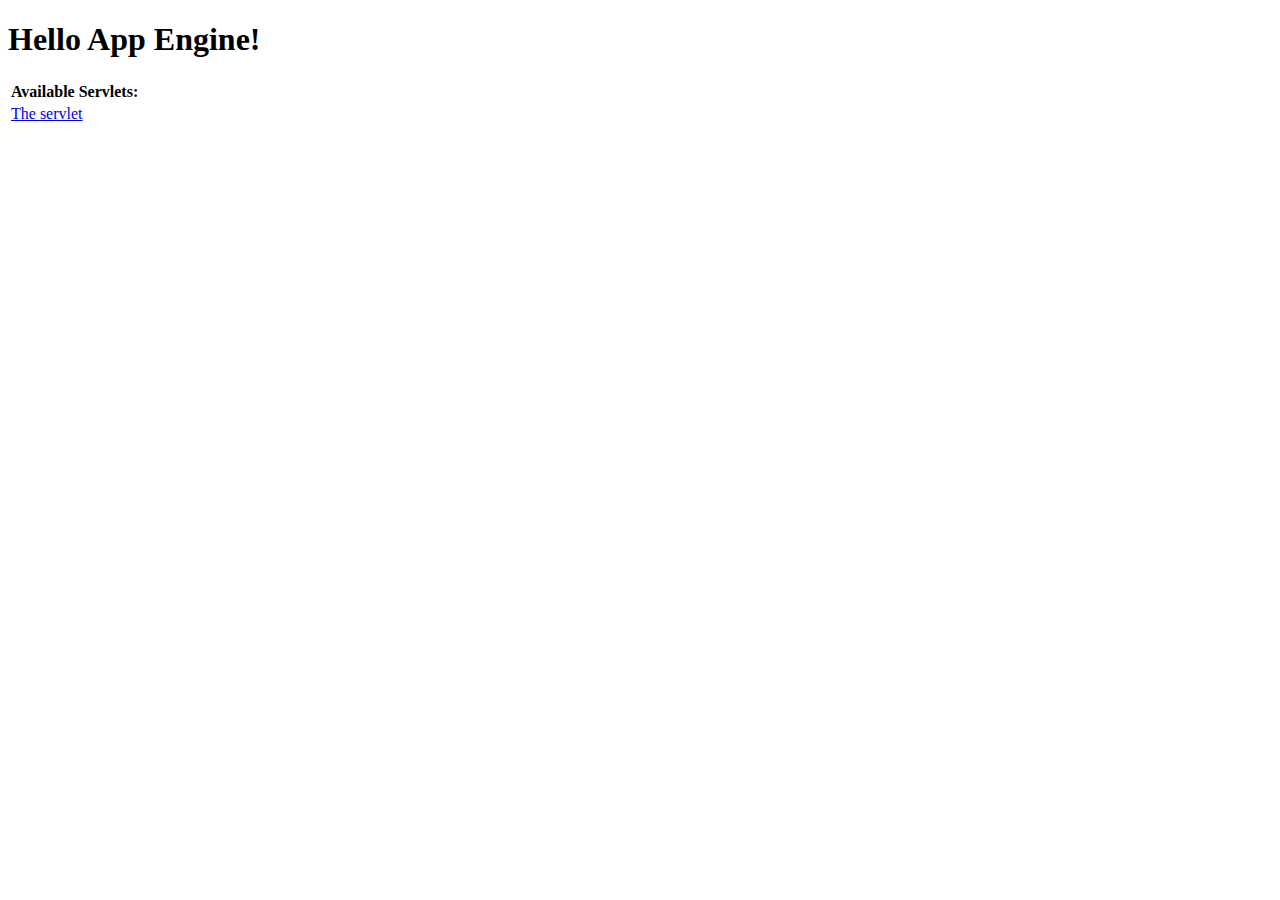
<file: src/main/webapp/index.html>
<!DOCTYPE html 
     PUBLIC "-//W3C//DTD XHTML 1.0 Strict//EN"
    "http://www.w3.org/TR/xhtml1/DTD/xhtml1-strict.dtd">
<html xmlns="http://www.w3.org/1999/xhtml" xml:lang="en" lang="en">
  <head>
    <meta http-equiv="content-type" content="text/html; charset=UTF-8" />
    <title>David</title>
  </head>

  <body>
    <h1>Hello App Engine!</h1>
  
    <table>
      <tr>
        <td colspan="2" style="font-weight:bold;">Available Servlets:</td>        
      </tr>
      <tr>
        <td><a href='/hello'>The servlet</a></td>
      </tr>
    </table>
  </body>
</html>
</file>
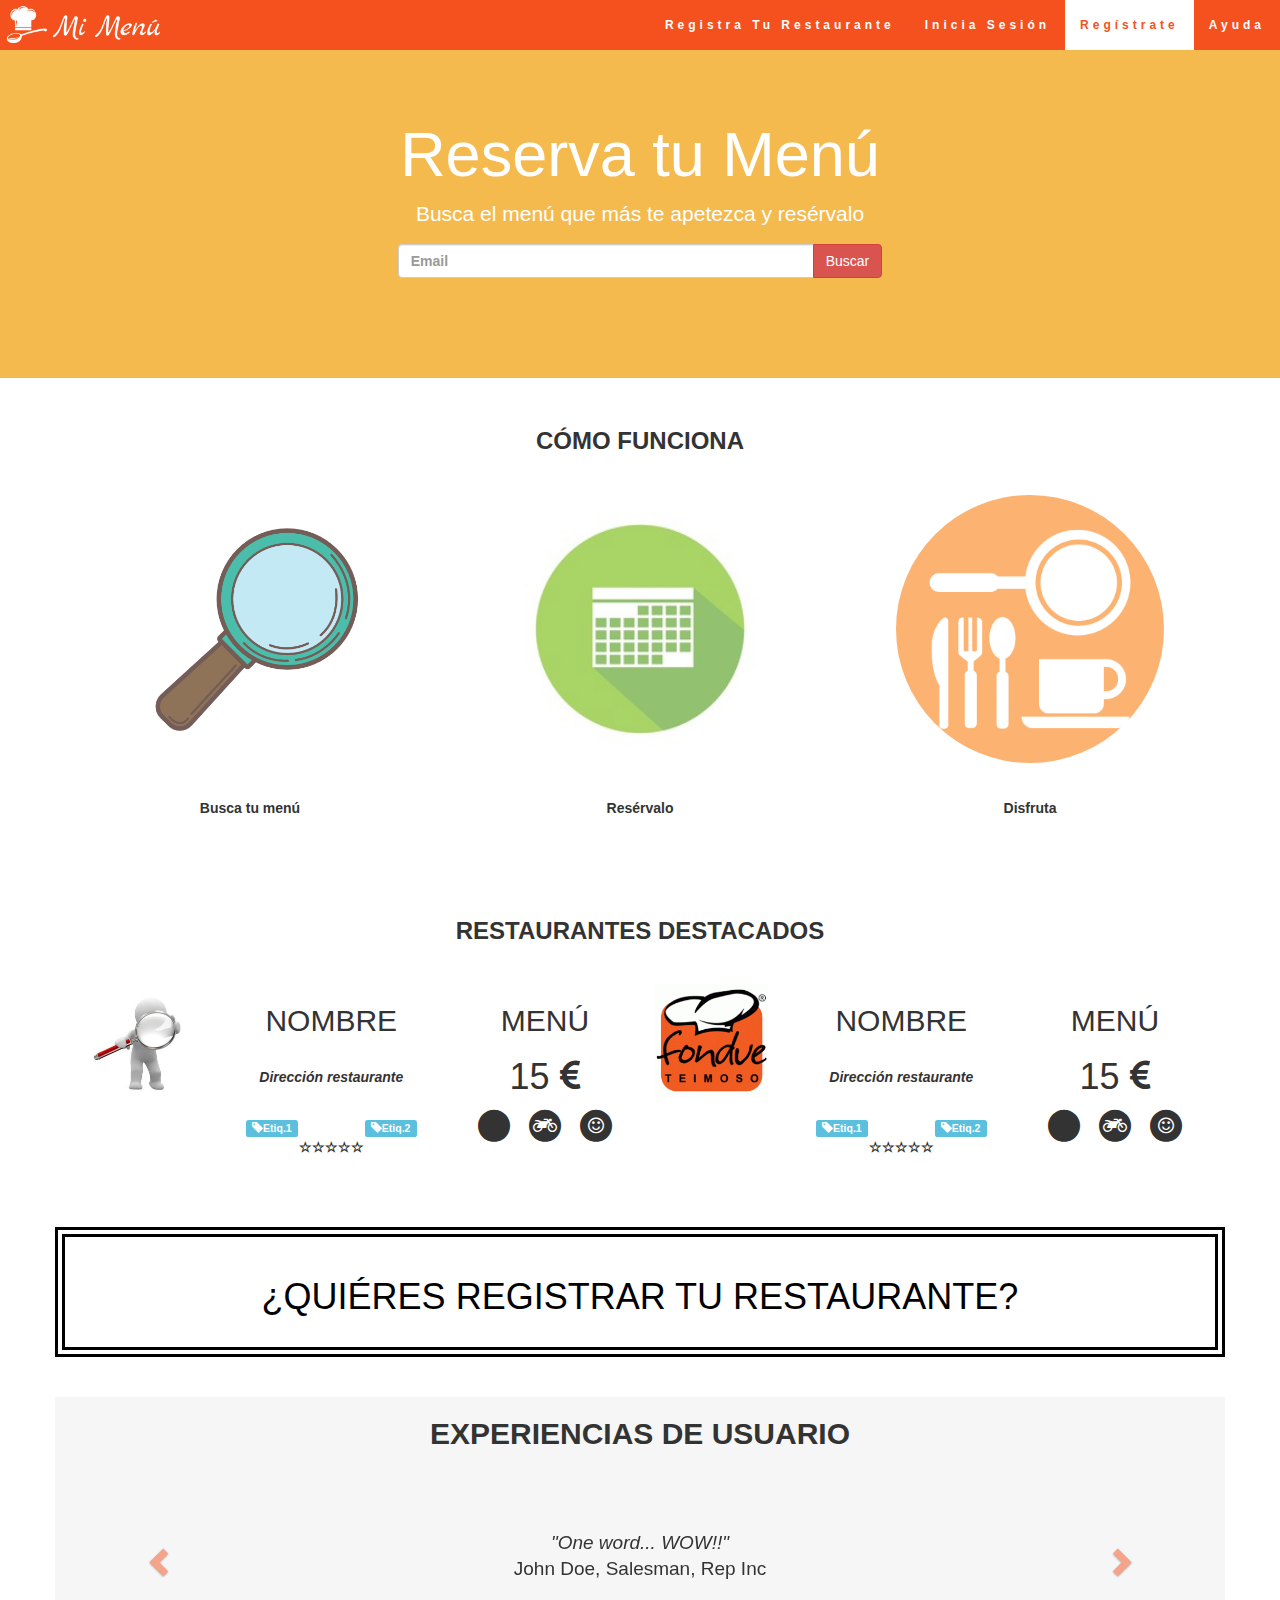
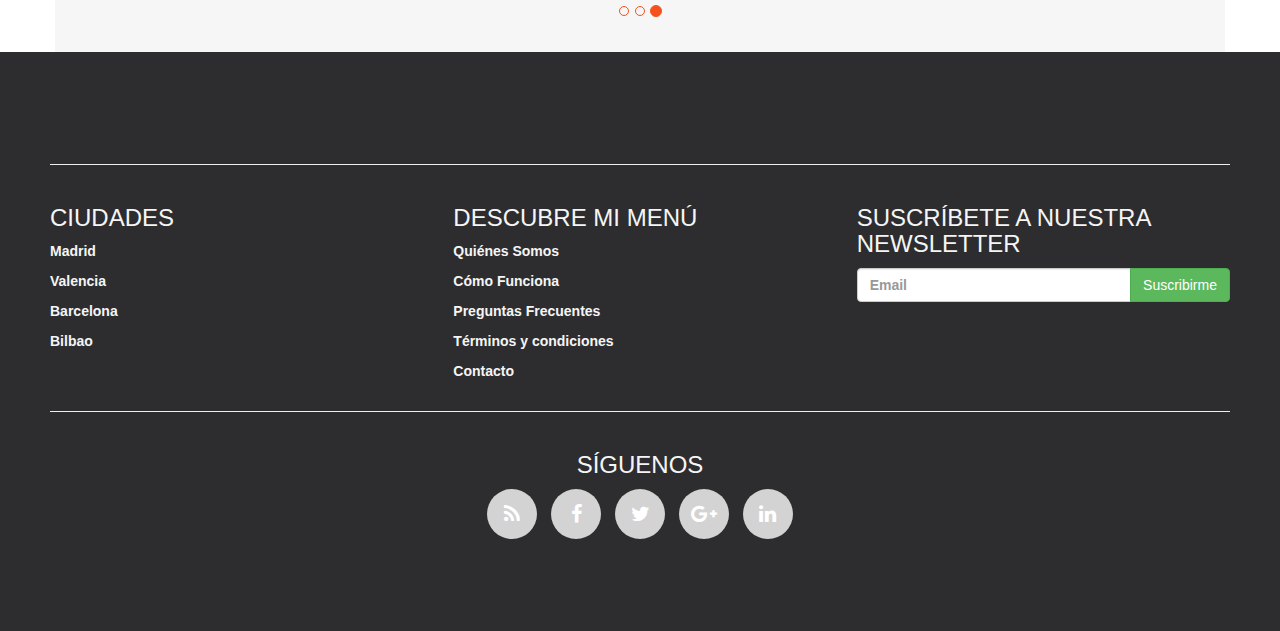
<file: src/main/webapp/landing.html>
<!DOCTYPE html>
<html lang="es">
	<head>
		<meta charset="utf-8">
		<meta http-equiv="X-UA-Compatible" content="IE=edge">
		<meta name="viewport" content="width=device-width, initial-scale=1">

		<title>MiMenú</title>

		<!-- Estilos y js Bootstrap -->
		<link rel="stylesheet" href="https://maxcdn.bootstrapcdn.com/bootstrap/3.3.7/css/bootstrap.min.css">
		<link rel="stylesheet" type="text/css" href="./css/font-awesome-4.7.0/css/font-awesome.min.css">

		<!-- enlazo mis propios estilos -->
		<link rel="stylesheet" type="text/css" href="./css/landing.css">
  		<script src="https://ajax.googleapis.com/ajax/libs/jquery/1.12.4/jquery.min.js"></script>
  		<script src="https://maxcdn.bootstrapcdn.com/bootstrap/3.3.7/js/bootstrap.min.js"></script>

	</head>
	<body>

		<!-- Fixed navbar Normal -->
	    <nav class="navbar navbar-default navbar-fixed-top">
	      <div class="container-fluid">

	        <div class="navbar-header">
	          <button type="button" class="navbar-toggle collapsed" data-toggle="collapse" data-target="#navbar" aria-expanded="false" aria-controls="navbar">
	            <span class="sr-only">Toggle navigation</span>
	            <span class="icon-bar"></span>
	            <span class="icon-bar"></span>
	            <span class="icon-bar"></span>
	          </button>

	          <!-- Poner Logo Mimenú -->
	          <a class="navbar-brand" href="/"><img src="./img/logo-blanco.png"></a>
	        </div>

	        <div id="navbar" class="navbar-collapse collapse">
	          <ul class="nav navbar-nav navbar-right">
	            <li>
	              <a href="/registraRest">Registra Tu Restaurante</a>
	            </li>
	            <li>
	              <a href="/login">Inicia Sesión</a>
	            </li>
	            <li class="active">
	              <a href="/registrate">Regístrate</a>
	            </li>
	            <li>
	              <a href="/ayuda">Ayuda</a>
	            </li>
	          </ul>
	        </div><!--/.nav-collapse -->
	      </div>
	    </nav>

		<!-- Parte de la imagen de fondo con buscador -->
		<div class="jumbotron text-center">
			<h1> Reserva tu Menú </h1>
			<p> Busca el menú que más te apetezca y resérvalo</p>
			<form action="" method="POST" class="form-inline">

				<div class="input-group">
					<input type="email" class="form-control" size="50" id="" placeholder="Email" required>

					<div class="input-group-btn">
						<button type="button" class="btn btn-danger">Buscar</button>
					</div>
				</div>
			</form>
		</div>

		<!-- Como funciona -->
		<div class="container text-center comofunciona-div">
			<h3>CÓMO FUNCIONA</h3>
			<br>
			<!-- Parte de las imágenes -->
			<div class="row">
				<div class="col-sm-4">
					<img class="img-circle comofunciona" src="./img/comofunciona-buscar.png" alt="Como funciona">
					<p><strong>Busca tu menú</strong></p><br>
				</div>
				<div class="col-sm-4">
					<img class="img-circle comofunciona" src="./img/comofunciona-calendario.png" alt="Como funciona">
					<p><strong>Resérvalo</strong></p><br>
				</div>
				<div class="col-sm-4">
					<img class="img-circle comofunciona" src="./img/comofunciona-disfruta.png" alt="Como funciona"><br>
					<p><strong>Disfruta</strong></p><br>
				</div>
			</div>
		</div>

		<!-- Restaurantes destacados -->
		<div class="container text-center destacados">
			<h3>RESTAURANTES DESTACADOS</h3>
			<!-- Parte de las fichas de restaurantes -->
			<div class="row fichas-restaurantes">
				<div class="col-sm-6 ficha-restaurante">
					<div class="row">
						<div class="imagen-restaurante-div img-responsive col-xs-3">
							<img class="imagen-restaurante" src="./img/buscar.jpg">
						</div>
						<div class="col-xs-5">
							<h2>NOMBRE</h2><br>
							<p><em>Dirección restaurante</em></p><br>
							<div class="row">
								<div class="col-xs-6">
									<span class="label label-info">
										<span class="glyphicon glyphicon-tag"></span>Etiq.1
									</span>
								</div>
								<div class="col-xs-6">
									<span class="label label-info">
										<span class="glyphicon glyphicon-tag"></span>Etiq.2
									</span>
								</div>
							</div>
							<div class="rating">
								<span>☆</span><span>☆</span><span>☆</span><span>☆</span><span>☆</span>
							</div>
						</div>
						<div class="col-xs-4">
							<h2>MENÚ</h2>
							<h1>15 <i class="fa fa-eur" aria-hidden="true"></i></h1>
							<ul class="menu-opciones">
								<li class="menu-opciones-opcion">
									<span class="fa-stack fa-lg">
									<i class="fa fa-circle fa-stack-2x"></i>
  									<i class="fa fa-coffe fa-stack-1x fa-inverse"></i>
									</span>
								</li>
								<li class="menu-opciones-opcion">
									<span class="fa-stack fa-lg">
									<i class="fa fa-circle fa-stack-2x"></i>
  									<i class="fa fa-motorcycle fa-stack-1x fa-inverse"></i>
									</span>
								</li>
								<li class="menu-opciones-opcion">
									<span class="fa-stack fa-lg">
									<i class="fa fa-circle fa-stack-2x"></i>
  									<i class="fa fa-smile-o fa-stack-1x fa-inverse"></i>
									</span>
								</li>
							</ul>
						</div>
					</div>
				</div>

				<div class="col-sm-6 ficha-restaurante">
					<div class="row">
						<div class="img-responsive col-xs-3">
							<img class="imagen-restaurante" src="./img/teimoso.gif">
						</div>
						<div class="col-xs-5">
							<h2>NOMBRE</h2><br>
							<p><em>Dirección restaurante</em></p><br>
							<div class="row">
								<div class="col-xs-6">
									<span class="label label-info">
										<span class="glyphicon glyphicon-tag"></span>Etiq.1
									</span>
								</div>
								<div class="col-xs-6">
									<span class="label label-info">
										<span class="glyphicon glyphicon-tag"></span>Etiq.2
									</span>
								</div>
							</div>
							<div class="rating">
								<span>☆</span><span>☆</span><span>☆</span><span>☆</span><span>☆</span>
							</div>
						</div>
						<div class="col-xs-4">
							<h2>MENÚ</h2>
							<h1>15 <i class="fa fa-eur" aria-hidden="true"></i></h1>
							<ul class="menu-opciones">
								<li class="menu-opciones-opcion">
									<span class="fa-stack fa-lg">
									<i class="fa fa-circle fa-stack-2x"></i>
  									<i class="fa fa-coffe fa-stack-1x fa-inverse"></i>
									</span>
								</li>
								<li class="menu-opciones-opcion">
									<span class="fa-stack fa-lg">
									<i class="fa fa-circle fa-stack-2x"></i>
  									<i class="fa fa-motorcycle fa-stack-1x fa-inverse"></i>
									</span>
								</li>
								<li class="menu-opciones-opcion">
									<span class="fa-stack fa-lg">
									<i class="fa fa-circle fa-stack-2x"></i>
  									<i class="fa fa-smile-o fa-stack-1x fa-inverse"></i>
									</span>
								</li>
							</ul>
						</div>
					</div>
				</div>
			</div>
		</div>

		<!-- Parte registar tu restuarante -->
		<div class="container resgistrar-restaurante">
			<a class="resgistrar-restaurante text-center" href="/registraRest">
				<h1>¿QUIÉRES REGISTRAR TU RESTAURANTE?</h1>
			</a>
		</div>

		<!-- Carousel para las experiencias de usuario -->
		<div class="container experiencias">
			<h2 class="text-center">EXPERIENCIAS DE USUARIO</h2>
			<div id="experienciasCarousel" class="carousel slide text-center" data-ride="carousel">

				<!-- Indicadores del carousel -->
				<ol class="carousel-indicators">
					<li data-target="#experienciasCarousel" data-slide-to="0" class=""></li>
					<li data-target="#experienciasCarousel" data-slide-to="1" class=""></li>
					<li data-target="#experienciasCarousel" data-slide-to="2" class="active"></li>
				</ol>

				<!-- Wrapper para las partes -->
				<div class="carousel-inner" role="listbox">
					<div class="item">
						<h4>
							"This company is the best. I am so happy with the result!"<br>
							<span style="font-style:normal;">Michael Roe, Vice President, Comment Box</span>
						</h4>
					</div>
					<div class="item">
						<h4>
							"Could I... BE any more happy with this company?"<br>
							<span style="font-style:normal;">Chandler Bing, Actor, FriendsAlot</span>
						</h4>
					</div>
					<div class="item active">
						 <h4>
						 	"One word... WOW!!"<br>
						 	<span style="font-style:normal;">John Doe, Salesman, Rep Inc</span>
						 </h4>
					</div>
				</div>
				<!-- Controles a la izquierda y la derecha -->
				<a class="left carousel-control" href="#experienciasCarousel" data-slide="prev">
					<span class="glyphicon glyphicon-chevron-left"></span>
				</a>
				<a class="right carousel-control" href="#experienciasCarousel" data-slide="next">
					<span class="glyphicon glyphicon-chevron-right"></span>
				</a>
			</div>
		</div>

		<!-- Parte del footer -->

		<footer>

			<!-- Primera parte con ciudades, descubre y suscripciones -->
			<div class="container-fluid nonavbar">

				<hr>
				<div class="row">
					<div class="col-md-4 footer-ciudades">
						<h3>CIUDADES</h3>
						<a href="/"><p>Madrid</p></a>
						<a href="/"><p>Valencia</p></a>
						<a href="/"><p>Barcelona</p></a>
						<a href="/"><p>Bilbao</p></a>
					</div>
					<div class="col-md-4 footer-conoce-mimenu">
						<h3>DESCUBRE MI MENÚ</h3>
						<a href="/"><p>Quiénes Somos</p></a>
						<a href="/"><p>Cómo Funciona</p></a>
						<a href="/"><p>Preguntas Frecuentes</p></a>
						<a href="/"><p>Términos y condiciones</p></a>
						<a href="/"><p>Contacto</p></a>
					</div>

					<div class="col-md-4">
						<h3>SUSCRÍBETE A NUESTRA NEWSLETTER</h3>
						<div class="input-group">
							<input type="email" name="email" id="inputEmail" class="form-control" placeholder="Email" required>

							<div class="input-group-btn">
								<button type="button" class="btn btn-success">Suscribirme</button>
							</div>
						</div>
					</div>
				</div>

				<hr>

				<!-- Parte del footer con iconos sociales -->
				<div class="row text-center">
					<h3>SÍGUENOS</h3>
					<div class="col-md-12">
						<ul class="social-network social-circle">
							<li><a href="#" class="icoRss" title="Rss"><i class="fa fa-rss"></i></a></li>
	                        <li><a href="#" class="icoFacebook" title="Facebook"><i class="fa fa-facebook"></i></a></li>
	                        <li><a href="#" class="icoTwitter" title="Twitter"><i class="fa fa-twitter"></i></a></li>
	                        <li><a href="#" class="icoGoogle" title="Google +"><i class="fa fa-google-plus"></i></a></li>
	                        <li><a href="#" class="icoLinkedin" title="Linkedin"><i class="fa fa-linkedin"></i></a></li>
						</ul>
					</div>
				</div>
			</div>
		</footer>
	</body>
</html>
</file>
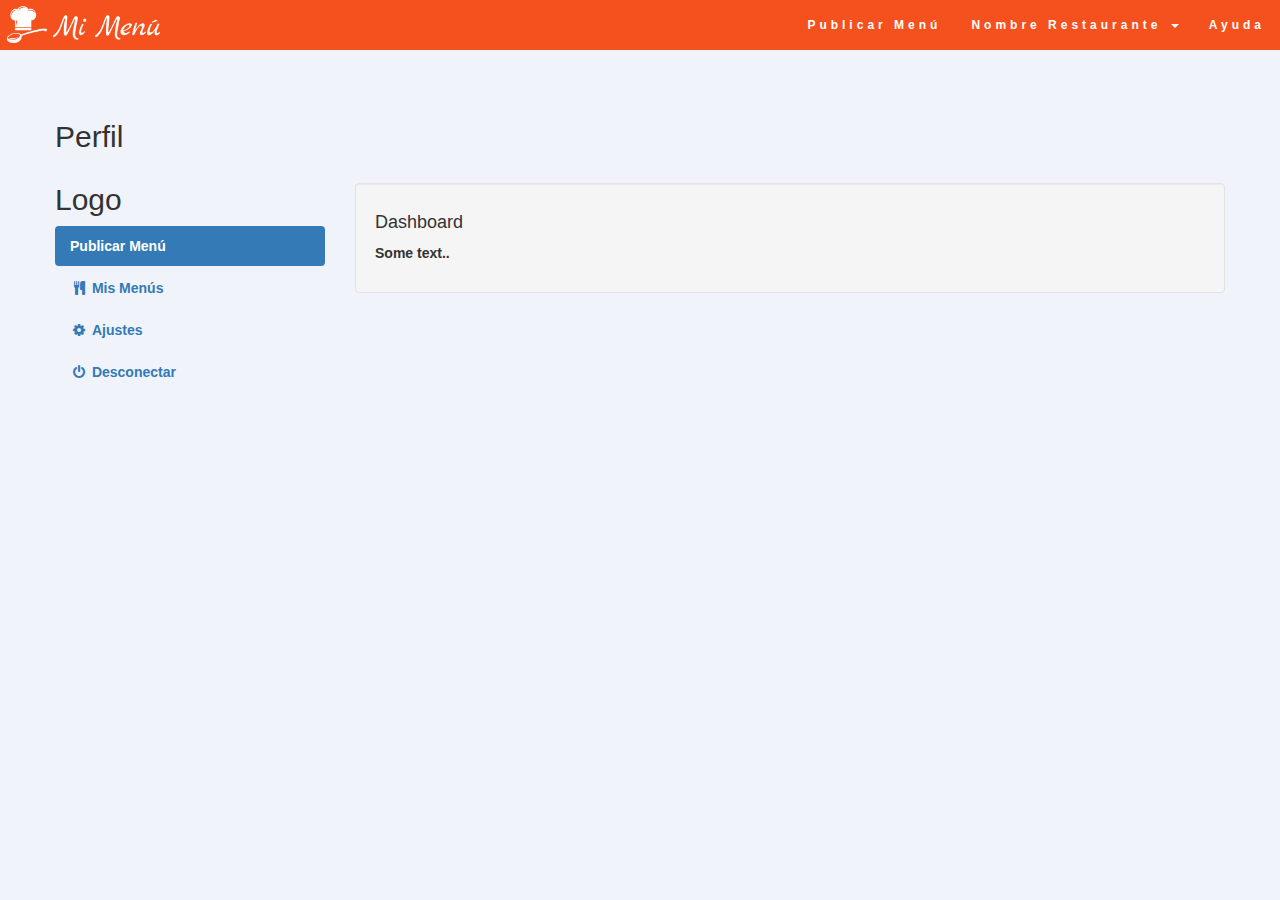
<file: src/main/webapp/perfil-restaurante.html>
<!DOCTYPE html>
<html lang="es">
	<head>
		<meta charset="utf-8">
		<meta http-equiv="X-UA-Compatible" content="IE=edge">
		<meta name="viewport" content="width=device-width, initial-scale=1">

		<title>MiMenú</title>

		<!-- Estilos y js Bootstrap -->
		<link rel="stylesheet" href="https://maxcdn.bootstrapcdn.com/bootstrap/3.3.7/css/bootstrap.min.css">
		<link rel="stylesheet" type="text/css" href="./css/font-awesome-4.7.0/css/font-awesome.min.css">

		<!-- enlazo mis propios estilos -->
		<link rel="stylesheet" type="text/css" href="./css/perfil-restaurante.css">
  		<script src="https://ajax.googleapis.com/ajax/libs/jquery/1.12.4/jquery.min.js"></script>
  		<script src="https://maxcdn.bootstrapcdn.com/bootstrap/3.3.7/js/bootstrap.min.js"></script>

	</head>

	<body>

		<!-- Fixed navbar Restaurante Registrado-->
		<nav class="navbar navbar-default navbar-fixed-top">

		    <div class="container-fluid">

		        <div class="navbar-header">
		            <button type="button" class="navbar-toggle collapsed" data-toggle="collapse" data-target="#navbar" aria-expanded="false" aria-controls="navbar">
		            <span class="sr-only">Toggle navigation</span>
		            <span class="icon-bar"></span>
		            <span class="icon-bar"></span>
		            <span class="icon-bar"></span>
		            </button>

		            <!-- Poner Logo Mimenú -->
	         		<a class="navbar-brand" href="/">
	         			<img src="./img/logo-blanco.png">
					</a>
		        </div>

		        <div id="navbar" class="navbar-collapse collapse">

		            <ul class="nav navbar-nav navbar-right">

		                <li>
		                    <a href="/menus/publicar">Publicar Menú</a>
		                </li>

		                <!-- Dropdown para ver las opciones que tiene el restaurante -->
		                <li class="dropdown">
		                    <a href="#" class="dropdown-toggle" data-toggle="dropdown" role="button" aria-haspopup="true" aria-expanded="false">
		                        <!-- Insertar el nombre del usuario -->
		                        Nombre Restaurante <span class="caret"></span>
		                    </a>
		                    <ul class="dropdown-menu">
		                        <!-- Aquí iran las opciones del usuario y el botón para desconectarse -->
		                        <li>
		                            <a href="/reservas"><i class="fa fa-cutlery fa-fw" aria-hidden="true"></i>&nbsp;Mis Menús</a>
		                        </li>
		                        <li>
		                            <a href="/ajustes"><i class="fa fa-cog fa-fw" aria-hidden="true"></i>&nbsp;Mis Ajustes</a>
		                        </li>
		                        <li role="separator" class="divider"></li>
		                        <li>
		                            <a href="/reservas"><i class="fa fa-power-off fa-fw" aria-hidden="true"></i>&nbsp;Desconectar</a>
		                        </li>
		                    </ul>
		                </li>

		                <li>
		                    <a href="/ayuda">Ayuda</a>
		                </li>
		            </ul>
		        </div><!--/.nav-collapse -->
		    </div>
		</nav>

		<!-- Parte del perfil de restuarante -->
		<div class="container perfil-restaurante">
			<h2 class="pull-left">
				Perfil
			</h2>
			<div class="clearfix"></div>

			<nav class="navbar navbar-inverse visible-xs">
				<div class="container">
					<div class="navbar-header">
						<button type="button" class="navbar-toggle" data-toggle="collapse" data-target="#myNavbar">
						<span class="icon-bar"></span>
						<span class="icon-bar"></span>
						<span class="icon-bar"></span>
						</button>
						<a class="navbar-brand" href="#">Logo</a>
					</div>
					<div class="collapse navbar-collapse" id="myNavbar">
						<ul class="nav navbar-nav">
							<li class="active"><a href="#">Publicar Menú</a></li>
							<li><a href="#"><i class="fa fa-cutlery fa-fw" aria-hidden="true"></i>&nbsp;Mis menús</a></li>
							<li><a href="#"><i class="fa fa-cog fa-fw" aria-hidden="true"></i>&nbsp;Ajustes</a></li>
							<li><a href="#"><i class="fa fa-power-off fa-fw" aria-hidden="true"></i>&nbsp;Desconectar</a></li>
						</ul>
					</div>
				</div>
			</nav>


			<div class="row content">
				<div class="col-sm-3 hidden-xs">
					<h2>Logo</h2>
					<ul class="nav nav-pills nav-stacked">
						<li class="active"><a href="#section1">Publicar Menú</a></li>
						<li><a href="#section2"><i class="fa fa-cutlery fa-fw" aria-hidden="true"></i>&nbsp;Mis Menús</a></li>
						<li><a href="#section3"><i class="fa fa-cog fa-fw" aria-hidden="true"></i>&nbsp;Ajustes</a></li>
						<li><a href="#section3"><i class="fa fa-power-off fa-fw" aria-hidden="true"></i>&nbsp;Desconectar</a></li>
					</ul>
					<br>
				</div>
				<br>

				<div class="col-sm-9">
					<div class="well">
						<h4>Dashboard</h4>
						<p>Some text..</p>
					</div>
				</div>
			</div>
		</div>

	</body>
</html>
</file>
<file: src/main/webapp/css/landing.css>
/*Colores a utilizar;
	#EE0F4A Rojo
	#404349 Negro azulado
	#F5BA4D Naranja
	#5BB256 Verde
*/

body{
	font-family: Helvetica, sans-serif;
	font-weight: bold;
}

/* #####################################################################
   #
   #   CSS para la Parte del navegador de arriba
   #
   ##################################################################### */
.navbar {
    margin-bottom: 0;
    background-color: #f4511e;
    z-index: 9999;
    border: 0;
    font-size: 12px !important;
    line-height: 1.42857143 !important;
    letter-spacing: 4px;
    border-radius: 0;
}

.navbar-brand {
	padding: 5px;
}

nav .container-fuid {
	padding: 0px !important;
}
.navbar li a, .navbar .navbar-brand {
    color: #fff !important;
}

.navbar-nav li a:hover, .navbar-nav li.active a {
    color: #f4511e !important;
    background-color: #fff !important;
}

.navbar-default .navbar-toggle {
    border-color: transparent;
    color: #fff !important;
}

#login-menu {
	background-color: #f4511e !important;
}

#menu-rest {
  background-color: #f4511e !important;
}

.navbar-nav .dropdown-menu li a {
	color: #000000;
	background-color: #f4511e;
}

/* #####################################################################
   #
   #   CSS para el jumbotron y el buscador
   #
   ##################################################################### */
.parametro-buscador {
	padding: 0px;
	background-color: #ffffff;
}

.parametro-buscador input {
	padding: 0px;
	border: 0px;
}

.parametro-buscador select {
	border:none;
}

.jumbotron {
	background-color: #F5BA4D; /* Naranja */
	color: #ffffff;
	padding: 100px 25px;
}

.nonavbar {
	padding:60px 50px;
}

/* #####################################################################
   #
   #   CSS para el modal
   #
   ##################################################################### */

#login-modal {
	padding: 70px;
}

#login-modal .modal-dialog {
    width: 350px;
}

#login-modal input[type=text], input[type=password] {
	margin-top: 10px;
}

#div-login-msg,
#div-lost-msg,
#div-register-msg {
    border: 1px solid #dadfe1;
    height: 30px;
    line-height: 28px;
    transition: all ease-in-out 500ms;
}

#div-login-msg.success,
#div-lost-msg.success,
#div-register-msg.success {
    border: 1px solid #68c3a3;
    background-color: #c8f7c5;
}

#div-login-msg.error,
#div-lost-msg.error,
#div-register-msg.error {
    border: 1px solid #eb575b;
    background-color: #ffcad1;
}

#icon-login-msg,
#icon-lost-msg,
#icon-register-msg {
    width: 30px;
    float: left;
    line-height: 28px;
    text-align: center;
    background-color: #dadfe1;
    margin-right: 5px;
    transition: all ease-in-out 500ms;
}

#icon-login-msg.success,
#icon-lost-msg.success,
#icon-register-msg.success {
    background-color: #68c3a3 !important;
}

#icon-login-msg.error,
#icon-lost-msg.error,
#icon-register-msg.error {
    background-color: #eb575b !important;
}

#img_logo {
    max-height: 100px;
    max-width: 100px;
}

/* #########################################
   #    override the bootstrap configs     #
   ######################################### */

.modal-backdrop.in {
    filter: alpha(opacity=50);
    opacity: .8;
}

.modal-content {
    background-color: #ececec;
    border: 1px solid #bdc3c7;
    border-radius: 0px;
    outline: 0;
}

.modal-header {
    min-height: 16.43px;
    padding: 15px 15px 15px 15px;
    border-bottom: 0px;
}

.modal-body {
    position: relative;
    padding: 5px 15px 5px 15px;
}

.modal-footer {
    padding: 15px 15px 15px 15px;
    text-align: left;
    border-top: 0px;
}

.modal-dialog .checkbox {
    margin-bottom: 0px;
}

.modal-dialog .btn {
    border-radius: 0px;
}

.modal-dialog .btn:focus,
.modal-dialog .btn:active:focus,
.modal-dialog .btn.active:focus,
.modal-dialog .btn.focus,
.modal-dialog .btn:active.focus,
.modal-dialog .btn.active.focus {
    outline: none;
}

.modal-dialog .btn-lg, .btn-group-lg>.btn {
    border-radius: 0px;
}

.modal-dialog .btn-link {
    padding: 5px 10px 0px 0px;
    color: #95a5a6;
}

.modal-dialog .btn-link:hover, .modal-dialog .btn-link:focus {
    color: #2c3e50;
    text-decoration: none;
}

.modal-dialog .glyphicon {
    top: 0px;
}

.modal-dialog .form-control {
  border-radius: 0px;
}

/* #####################################################################
   #
   #   Css para la parte de como funciona
   #
   ##################################################################### */
.comofunciona-div h3 {
	font-weight: bold;
}

.comofunciona {
	border: 10px solid transparent;
	margin-bottom: 25px;
	width: 80%;
	height: 80%;
	opacity: 0.7;
}

.comofunciona:hover {
	border-color: #f1f1f1;
}

/* #####################################################################
   #
   #   Css para la ficha de restaurante
   #
   ##################################################################### */
.container-pad {
    padding: 30px 15px;
}

/**** MODULE ****/
.bgc-fff {
    background-color: #fff!important;
}
.box-shad {
    -webkit-box-shadow: 1px 1px 0 rgba(0,0,0,.2);
    box-shadow: 1px 1px 0 rgba(0,0,0,.2);
}
.brdr {
    border: 1px solid #ededed;
}

.destacados {
	padding: 30px;
}

.destacados h3 {
	margin: 40px auto;
	font-weight: bold;
}

ul.menu-opciones {
	list-style: none;
	display: inline;
	margin-left:0 !important;
	padding: 0px;
}
ul.menu-opciones li {
	display: inline;
	margin: 0 5px;
}

.imagen-restaurante {
	width: 100%;
	height: auto;
	max-width: 100%;
}

/* #####################################################################
   #
   #   Css para la la caja de registrar de restaurante
   #
   ##################################################################### */
.container.resgistrar-restaurante {
    border: 10px;
    border-color: #000000;
    border-style: double;
    margin: 40px auto;
}

a.resgistrar-restaurante {
    padding: 25px;
    color: #000000;
}

/* #####################################################################
   #
   #   CSS para las experiencias de usuario
   #
   ##################################################################### */
.experiencias {
	background-color: #f6f6f6;
}

.experiencias h2 {
	font-weight: bold;
}

.carousel-control.right, .carousel-control.left {
	background-image: none;
	color: #f4511e;
}

.carousel-indicators li {
	border-color: #f4511e;
}

.carousel-indicators li.active {
	background-color: #f4511e;
}

.item h4{
	font-size: 19px;
	line-height: 1.375em;
	font-weight: 400;
	font-style: italic;
	margin: 70px 0;
}

.item span {
	font-style: normal;
}

/* #####################################################################
   #
   #   Css para el footer
   #
   ##################################################################### */
footer {
	background-color: #2d2d30;
	color: #f5f5f5;
	padding-top: 32px;
	padding-bottom: 32px;
}

footer a {
	color: #f5f5f5;
}

footer a:hover {
	color: #777;
	text-decoration: none;
}

/* #########################################
   #    footer social icons     #
   ######################################### */
ul.social-network {
	list-style: none;
	display: inline;
	margin-left:0 !important;
	padding: 0px;
}
ul.social-network li {
	display: inline;
	margin: 0px 5px;
}
.social-network a.icoRss:hover {
	background-color: #F56505;
}
.social-network a.icoFacebook:hover {
	background-color:#3B5998;
}
.social-network a.icoTwitter:hover {
	background-color:#33ccff;
}
.social-network a.icoGoogle:hover {
	background-color:#BD3518;
}
.social-network a.icoLinkedin:hover {
	background-color:#007bb7;
}
.social-network a.icoRss:hover i, .social-network a.icoFacebook:hover i, .social-network a.icoTwitter:hover i,
.social-network a.icoGoogle:hover i, .social-network a.icoVimeo:hover i, .social-network a.icoLinkedin:hover i {
	color:#fff;
}
a.socialIcon:hover, .socialHoverClass {
	color:#44BCDD;
}

.social-circle li a {
	display:inline-block;
	position:relative;
	margin:0 auto 0 auto;
	-moz-border-radius:50%;
	-webkit-border-radius:50%;
	border-radius:50%;
	text-align:center;
	width: 50px;
	height: 50px;
	font-size:20px;
}
.social-circle li i {
	margin:0;
	line-height:50px;
	text-align: center;
}

.social-circle li a:hover i, .triggeredHover {
	-moz-transform: rotate(360deg);
	-webkit-transform: rotate(360deg);
	-ms--transform: rotate(360deg);
	transform: rotate(360deg);
	-webkit-transition: all 0.2s;
	-moz-transition: all 0.2s;
	-o-transition: all 0.2s;
	-ms-transition: all 0.2s;
	transition: all 0.2s;
}
.social-circle i {
	color: #fff;
	-webkit-transition: all 0.8s;
	-moz-transition: all 0.8s;
	-o-transition: all 0.8s;
	-ms-transition: all 0.8s;
	transition: all 0.8s;
}

.social-network a {
 background-color: #D3D3D3;
}
</file>
<file: src/main/webapp/css/perfil-restaurante.css>
/*Colores a utilizar;
	#EE0F4A Rojo
	#404349 Negro azulado
	#F5BA4D Naranja
	#5BB256 Verde
*/

body{
  font-family: Helvetica, sans-serif;
  font-weight: bold;
}

/* #####################################################################
   #
   #   CSS para la Parte del navegador de arriba
   #
   ##################################################################### */
.navbar {
    margin-bottom: 0;
    background-color: #f4511e;
    z-index: 9999;
    border: 0;
    font-size: 12px !important;
    line-height: 1.42857143 !important;
    letter-spacing: 4px;
    border-radius: 0;
}

.navbar-brand {
	padding: 5px;
}

nav .container-fuid {
	padding: 0px !important;
}
.navbar li a, .navbar .navbar-brand {
    color: #fff !important;
}

.navbar-nav li a:hover, .navbar-nav li.active a {
    color: #f4511e !important;
    background-color: #fff !important;
}

.navbar-default .navbar-toggle {
    border-color: transparent;
    color: #fff !important;
}

#menu-rest {
  background-color: #f4511e !important;
}

.navbar-nav .dropdown-menu li a {
	color: #000000;
  	background-color: #f4511e;
}

/* #####################################################################
   #
   #   CSS para el modal
   #
   ##################################################################### */

#login-modal {
  padding: 70px;
}

#login-modal .modal-dialog {
    width: 350px;
}

#login-modal input[type=text], input[type=password] {
  margin-top: 10px;
}

#div-login-msg,
#div-lost-msg,
#div-register-msg {
    border: 1px solid #dadfe1;
    height: 30px;
    line-height: 28px;
    transition: all ease-in-out 500ms;
}

#div-login-msg.success,
#div-lost-msg.success,
#div-register-msg.success {
    border: 1px solid #68c3a3;
    background-color: #c8f7c5;
}

#div-login-msg.error,
#div-lost-msg.error,
#div-register-msg.error {
    border: 1px solid #eb575b;
    background-color: #ffcad1;
}

#icon-login-msg,
#icon-lost-msg,
#icon-register-msg {
    width: 30px;
    float: left;
    line-height: 28px;
    text-align: center;
    background-color: #dadfe1;
    margin-right: 5px;
    transition: all ease-in-out 500ms;
}

#icon-login-msg.success,
#icon-lost-msg.success,
#icon-register-msg.success {
    background-color: #68c3a3 !important;
}

#icon-login-msg.error,
#icon-lost-msg.error,
#icon-register-msg.error {
    background-color: #eb575b !important;
}

#img_logo {
    max-height: 100px;
    max-width: 100px;
}

/* #####################################################################
   #
   #   Css para la parte de perfil
   #
   ##################################################################### */
.perfil-restaurante {
	padding: 100px 0px;
}

body {
  background: #F1F3FA;
}

/* #########################################
   #    Profile container                  #
   ######################################### */
.profile {
  margin: 20px 0;
}

/* #########################################
   #    Profile sidebar                    #
   ######################################### */
.profile-sidebar {
  padding: 20px 0 10px 0;
  background: #fff;
  border-radius: 10px 10px 0px 0px;
}

.profile-userpic img {
  float: none;
  margin: 0 auto;
  width: 50%;
  height: 50%;
  -webkit-border-radius: 50% !important;
  -moz-border-radius: 50% !important;
  border-radius: 50% !important;
}

.profile-usertitle {
  text-align: center;
  margin-top: 20px;
}

.profile-usertitle-name {
  color: #5a7391;
  font-size: 16px;
  font-weight: 600;
  margin-bottom: 7px;
}

.profile-usertitle-job {
  text-transform: uppercase;
  color: #5b9bd1;
  font-size: 12px;
  font-weight: 600;
  margin-bottom: 15px;
}

.profile-userbuttons {
  text-align: center;
  margin-top: 10px;
}

.profile-userbuttons .btn {
  text-transform: uppercase;
  font-size: 11px;
  font-weight: 600;
  padding: 6px 15px;
  margin-right: 5px;
}

.profile-userbuttons .btn:last-child {
  margin-right: 0px;
}

.profile-usermenu {
  margin-top: 30px;
}

.profile-usermenu ul li {
  border-bottom: 1px solid #f0f4f7;
}

.profile-usermenu ul li:last-child {
  border-bottom: none;
}

.profile-usermenu ul li a {
  color: #93a3b5;
  font-size: 14px;
  font-weight: 400;
}

.profile-usermenu ul li a i {
  margin-right: 8px;
  font-size: 14px;
}

.profile-usermenu ul li a:hover {
  background-color: #fafcfd;
  color: #5b9bd1;
}

.profile-usermenu ul li.active {
  border-bottom: none;
}

.profile-usermenu ul li.active a {
  color: #5b9bd1;
  background-color: #f6f9fb;
  border-left: 2px solid #5b9bd1;
  margin-left: -2px;
}

/* #########################################
   #    Profile content                    #
   ######################################### */
.profile-content {
  padding: 20px;
  background: #fff;
  min-height: 460px;
}

/* #####################################################################
   #
   #   Css para el footer
   #
   ##################################################################### */
footer {
	background-color: #2d2d30;
	color: #f5f5f5;
	padding-top: 32px;
	padding-bottom: 32px;
}

footer a {
	color: #f5f5f5;
}

footer a:hover {
	color: #777;
	text-decoration: none;
}

/* #########################################
   #    Footer social icons                #
   ######################################### */
ul.social-network {
	list-style: none;
	display: inline;
	margin-left:0 !important;
	padding: 0;
}
ul.social-network li {
	display: inline;
	margin: 0 5px;
}
.social-network a.icoRss:hover {
	background-color: #F56505;
}
.social-network a.icoFacebook:hover {
	background-color:#3B5998;
}
.social-network a.icoTwitter:hover {
	background-color:#33ccff;
}
.social-network a.icoGoogle:hover {
	background-color:#BD3518;
}
.social-network a.icoLinkedin:hover {
	background-color:#007bb7;
}
.social-network a.icoRss:hover i, .social-network a.icoFacebook:hover i, .social-network a.icoTwitter:hover i,
.social-network a.icoGoogle:hover i, .social-network a.icoVimeo:hover i, .social-network a.icoLinkedin:hover i {
	color:#fff;
}
a.socialIcon:hover, .socialHoverClass {
	color:#44BCDD;
}

.social-circle li a {
	display:inline-block;
	position:relative;
	margin:0 auto 0 auto;
	-moz-border-radius:50%;
	-webkit-border-radius:50%;
	border-radius:50%;
	text-align:center;
	width: 50px;
	height: 50px;
	font-size:20px;
}
.social-circle li i {
	margin:0;
	line-height:50px;
	text-align: center;
}

.social-circle li a:hover i, .triggeredHover {
	-moz-transform: rotate(360deg);
	-webkit-transform: rotate(360deg);
	-ms--transform: rotate(360deg);
	transform: rotate(360deg);
	-webkit-transition: all 0.2s;
	-moz-transition: all 0.2s;
	-o-transition: all 0.2s;
	-ms-transition: all 0.2s;
	transition: all 0.2s;
}
.social-circle i {
	color: #fff;
	-webkit-transition: all 0.8s;
	-moz-transition: all 0.8s;
	-o-transition: all 0.8s;
	-ms-transition: all 0.8s;
	transition: all 0.8s;
}

.social-network a {
 background-color: #D3D3D3;
}
</file>
